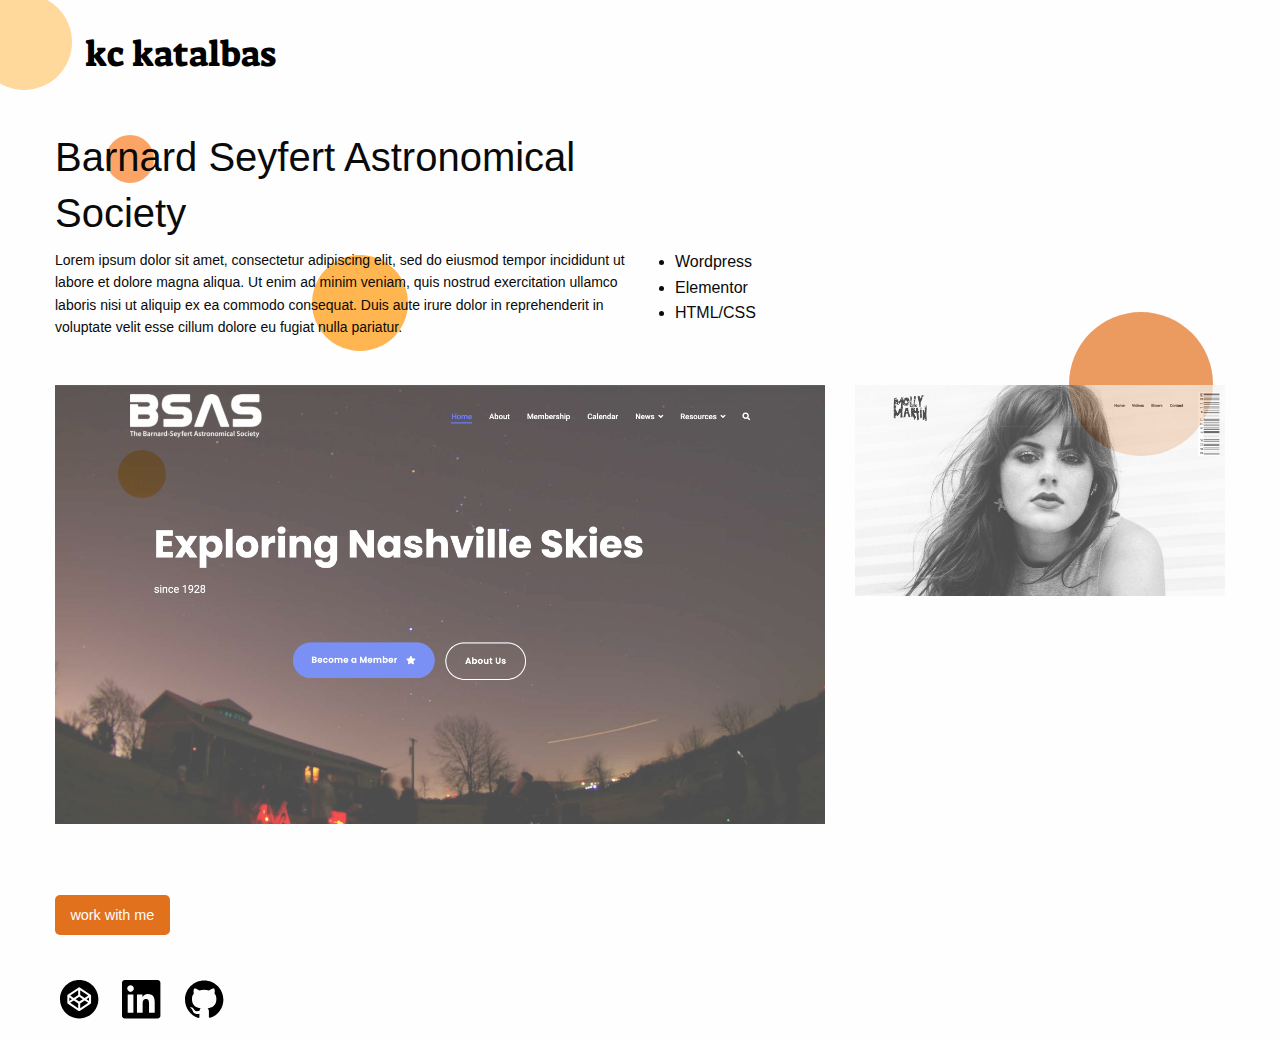
<file: bsas.html>
<!DOCTYPE html>
<html lang="en">
  <head>
    <meta charset="utf-8" />
    <meta http-equiv="x-ua-compatible" content="ie=edge">
    <meta name="viewport" content="width=device-width, initial-scale=1.0">
    <title>web showcase</title>
    <link rel="stylesheet" href="assets/css/foundation.css">
    <link href="https://fonts.googleapis.com/css2?family=Suez+One&display=swap" rel="stylesheet">
    <link rel="stylesheet" href="assets/css/styles.css">
  </head>
<body>

  <div id='a' class="circle"></div>
  <div id='b' class="circle"></div>
  <div id='c' class="circle"></div>
  <div id='d' class="circle"></div>
  <div id='e' class="circle"></div>

  <div class="grid-container">
    <div class="grid-x grid-padding-x head-container">
      <div class="large-12 cell">
        <div class="name">
          <a href='index.html'><h1>kc katalbas</h1></a>
        </div>
      </div>
      <div class="large-12 cell">
        <div class="grid-x grid-padding-x project-text">

          <div class="large-6 cell project-intro">
            <h2>Barnard Seyfert Astronomical Society</h2>
          </div>
          <div class="large-6 cell empty"></div>
            <div class="large-6 medium-6 cell project description">
              <p>Lorem ipsum dolor sit amet, consectetur adipiscing elit, sed do eiusmod tempor incididunt ut labore et dolore magna aliqua. Ut enim ad minim veniam, quis nostrud exercitation ullamco laboris nisi ut aliquip ex ea commodo consequat. Duis aute irure dolor in reprehenderit in voluptate velit esse cillum dolore eu fugiat nulla pariatur.</p>
            </div>
            <div class="large-6 medium-6 cell programs-used">
                <ul>
                    <li>Wordpress</li>
                    <li>Elementor</li>
                    <li>HTML/CSS</li>
                </ul>
          </div>
        </div>
      </div>
    </div>

  <div class="grid-x grid-padding-x single-project">
    <div class="large-8 medium-8 cell project">
        <img src="assets/images/bsas.png">
    </div>
    <div class="large-4 medium-4 cell project">
        <img src="assets/images/molly-martin.png">
    </div>
  </div>
</div>


  <div class="grid-container">
    <div class="grid-x grid-padding-x ">
          <div class="large-12 cell ">
            <a href="#" class="button" id="work">work with me</a>
          </div>
    </div>
  </div>

  <footer>
    <div class="grid-container">
    <div class='social-links'>
      <svg xmlns="http://www.w3.org/2000/svg" viewBox="0 0 30 30" class="social-links-icon linkedin svg"><path xmlns="http://www.w3.org/2000/svg" d="M18.144 13.067v-2.134L16.55 12zm1.276 1.194a.628.628 0 01-.006.083l-.005.028-.011.053-.01.031c-.005.016-.01.031-.017.047l-.014.03a.78.78 0 01-.021.043l-.019.03a.57.57 0 01-.08.1l-.026.025a.602.602 0 01-.036.03l-.029.022-.01.008-6.782 4.522a.637.637 0 01-.708 0L4.864 14.79l-.01-.008a.599.599 0 01-.065-.052l-.026-.025-.032-.034-.021-.028a.588.588 0 01-.067-.11l-.014-.031a.644.644 0 01-.017-.047l-.01-.03c-.004-.018-.008-.036-.01-.054l-.006-.028a.628.628 0 01-.006-.083V9.739c0-.028.002-.055.006-.083l.005-.027.011-.054.01-.03a.574.574 0 01.12-.217l.031-.034.026-.025a.62.62 0 01.065-.052l.01-.008 6.782-4.521a.638.638 0 01.708 0l6.782 4.521.01.008.03.022.035.03c.01.008.017.016.026.025a.545.545 0 01.08.1l.019.03a.633.633 0 01.021.043l.014.03c.007.016.012.032.017.047l.01.031c.004.018.008.036.01.054l.006.027a.619.619 0 01.006.083zM12 0C5.373 0 0 5.372 0 12 0 18.627 5.373 24 12 24c6.628 0 12-5.372 12-12 0-6.627-5.372-12-12-12m0 10.492L9.745 12 12 13.51 14.255 12zm.638 4.124v2.975l4.996-3.33-2.232-1.493zm-6.272-.356l4.996 3.33v-2.974l-2.764-1.849zm11.268-4.52l-4.996-3.33v2.974l2.764 1.85zm-6.272-.356V6.41L6.366 9.74l2.232 1.493zm-5.506 1.549v2.134L7.45 12Z"/></svg>
      <svg xmlns="http://www.w3.org/2000/svg" viewBox="0 0 30 30" class="social-links-icon linkedin svg"><path xmlns="http://www.w3.org/2000/svg" d="M20.447 20.452h-3.554v-5.569c0-1.328-.027-3.037-1.852-3.037-1.853 0-2.136 1.445-2.136 2.939v5.667H9.351V9h3.414v1.561h.046c.477-.9 1.637-1.85 3.37-1.85 3.601 0 4.267 2.37 4.267 5.455v6.286zM5.337 7.433c-1.144 0-2.063-.926-2.063-2.065 0-1.138.92-2.063 2.063-2.063 1.14 0 2.064.925 2.064 2.063 0 1.139-.925 2.065-2.064 2.065zm1.782 13.019H3.555V9h3.564v11.452zM22.225 0H1.771C.792 0 0 .774 0 1.729v20.542C0 23.227.792 24 1.771 24h20.451C23.2 24 24 23.227 24 22.271V1.729C24 .774 23.2 0 22.222 0h.003z"/></svg>
      <svg xmlns="http://www.w3.org/2000/svg" viewBox="0 0 30 30" class="social-links-icon github svg"><path xmlns="http://www.w3.org/2000/svg" d="M12 .297c-6.63 0-12 5.373-12 12 0 5.303 3.438 9.8 8.205 11.385.6.113.82-.258.82-.577 0-.285-.01-1.04-.015-2.04-3.338.724-4.042-1.61-4.042-1.61C4.422 18.07 3.633 17.7 3.633 17.7c-1.087-.744.084-.729.084-.729 1.205.084 1.838 1.236 1.838 1.236 1.07 1.835 2.809 1.305 3.495.998.108-.776.417-1.305.76-1.605-2.665-.3-5.466-1.332-5.466-5.93 0-1.31.465-2.38 1.235-3.22-.135-.303-.54-1.523.105-3.176 0 0 1.005-.322 3.3 1.23.96-.267 1.98-.399 3-.405 1.02.006 2.04.138 3 .405 2.28-1.552 3.285-1.23 3.285-1.23.645 1.653.24 2.873.12 3.176.765.84 1.23 1.91 1.23 3.22 0 4.61-2.805 5.625-5.475 5.92.42.36.81 1.096.81 2.22 0 1.606-.015 2.896-.015 3.286 0 .315.21.69.825.57C20.565 22.092 24 17.592 24 12.297c0-6.627-5.373-12-12-12"/></svg>
    </div>
  </div>
  </footer>

<script src="assets/js/vendor.js"></script>
<script src="assets/js/foundation.js"></script>
</body>
</html>
</file>
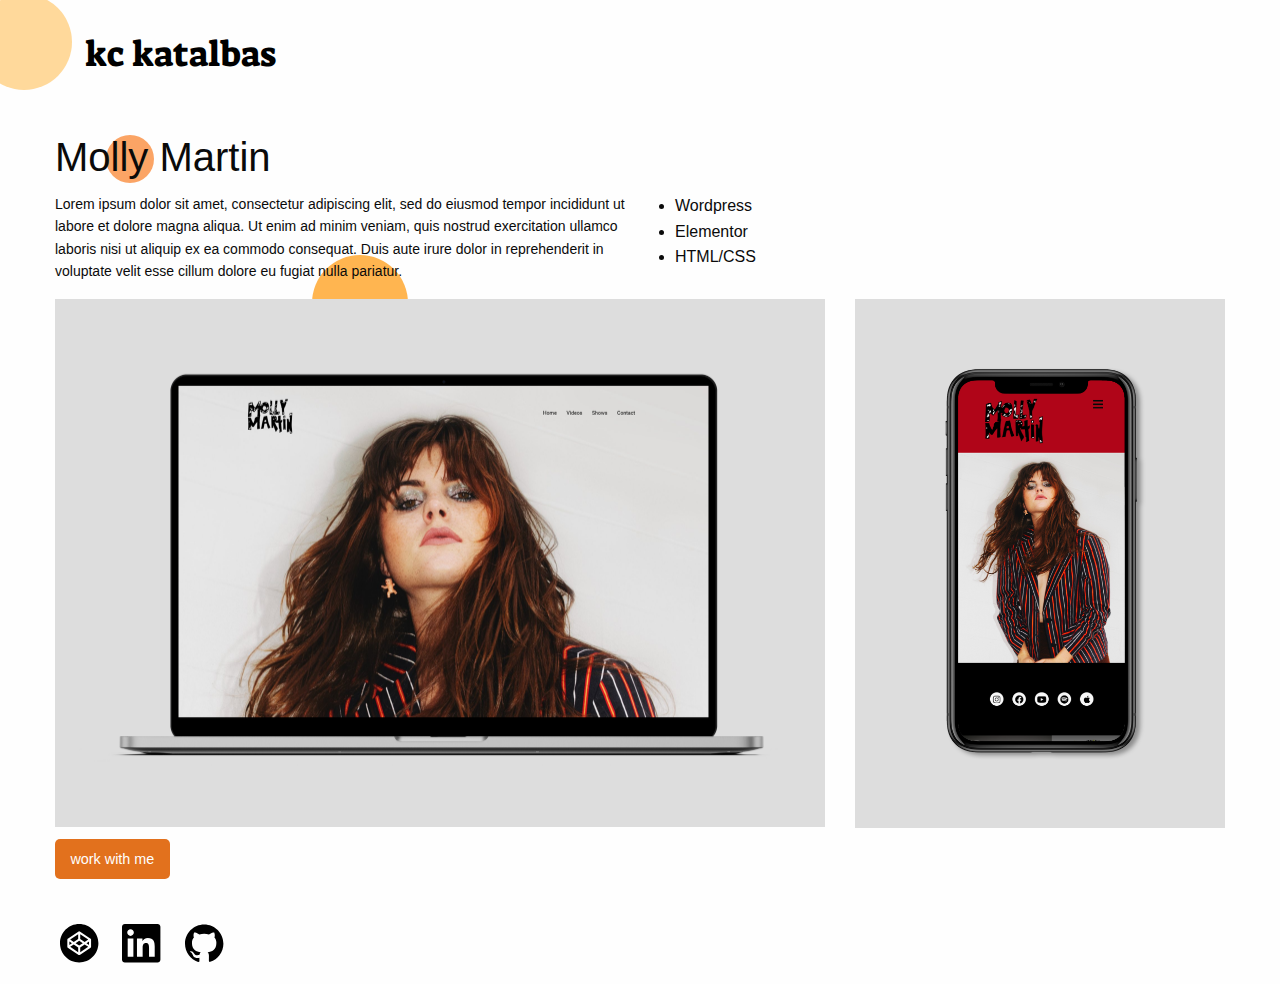
<file: molly-martin.html>
<!DOCTYPE html>
<html lang="en">
  <head>
    <meta charset="utf-8" />
    <meta http-equiv="x-ua-compatible" content="ie=edge">
    <meta name="viewport" content="width=device-width, initial-scale=1.0">
    <title>web showcase</title>
    <link rel="stylesheet" href="assets/css/foundation.css">
    <link href="https://fonts.googleapis.com/css2?family=Suez+One&display=swap" rel="stylesheet">
    <link rel="stylesheet" href="assets/css/styles.css">
  </head>
<body>

  <div id='a' class="circle"></div>
  <div id='b' class="circle"></div>
  <div id='c' class="circle"></div>
  <div id='d' class="circle"></div>
  <div id='e' class="circle"></div>

  <div class="grid-container">
    <div class="grid-x grid-padding-x head-container">
      <div class="large-12 cell">
        <div class="name">
          <a href='index.html'><h1>kc katalbas</h1></a>
        </div>
      </div>
      <div class="large-12 cell">
        <div class="grid-x grid-padding-x project-text">

          <div class="large-6 cell project-intro">
            <h2>Molly Martin</h2>
          </div>
          <div class="large-6 cell empty"></div>
            <div class="large-6 medium-6 cell project description">
              <p>Lorem ipsum dolor sit amet, consectetur adipiscing elit, sed do eiusmod tempor incididunt ut labore et dolore magna aliqua. Ut enim ad minim veniam, quis nostrud exercitation ullamco laboris nisi ut aliquip ex ea commodo consequat. Duis aute irure dolor in reprehenderit in voluptate velit esse cillum dolore eu fugiat nulla pariatur.</p>
            </div>
            <div class="large-6 medium-6 cell programs-used">
                <ul>
                    <li>Wordpress</li>
                    <li>Elementor</li>
                    <li>HTML/CSS</li>
                </ul>
          </div>
        </div>
      </div>
    </div>

  <div class="grid-x grid-padding-x single-project">
    <div class="large-8 medium-12 small-12 cell laptop">
        <img src="assets/images/molly-laptop-mockup.png">
    </div>
    <div class="large-4 medium-12 small-12 cell phone">
        <img src="assets/images/molly-phone-mockup.png">
    </div>
  </div>
</div>


  <div class="grid-container">
    <div class="grid-x grid-padding-x ">
          <div class="large-12 cell ">
            <a href="#" class="button" id="work">work with me</a>
          </div>
    </div>
  </div>

  <footer>
    <div class="grid-container">
    <div class='social-links'>
      <a href="https://codepen.io/kckat"><svg xmlns="http://www.w3.org/2000/svg" viewBox="0 0 30 30" class="social-links-icon codepen svg"><path xmlns="http://www.w3.org/2000/svg" d="M18.144 13.067v-2.134L16.55 12zm1.276 1.194a.628.628 0 01-.006.083l-.005.028-.011.053-.01.031c-.005.016-.01.031-.017.047l-.014.03a.78.78 0 01-.021.043l-.019.03a.57.57 0 01-.08.1l-.026.025a.602.602 0 01-.036.03l-.029.022-.01.008-6.782 4.522a.637.637 0 01-.708 0L4.864 14.79l-.01-.008a.599.599 0 01-.065-.052l-.026-.025-.032-.034-.021-.028a.588.588 0 01-.067-.11l-.014-.031a.644.644 0 01-.017-.047l-.01-.03c-.004-.018-.008-.036-.01-.054l-.006-.028a.628.628 0 01-.006-.083V9.739c0-.028.002-.055.006-.083l.005-.027.011-.054.01-.03a.574.574 0 01.12-.217l.031-.034.026-.025a.62.62 0 01.065-.052l.01-.008 6.782-4.521a.638.638 0 01.708 0l6.782 4.521.01.008.03.022.035.03c.01.008.017.016.026.025a.545.545 0 01.08.1l.019.03a.633.633 0 01.021.043l.014.03c.007.016.012.032.017.047l.01.031c.004.018.008.036.01.054l.006.027a.619.619 0 01.006.083zM12 0C5.373 0 0 5.372 0 12 0 18.627 5.373 24 12 24c6.628 0 12-5.372 12-12 0-6.627-5.372-12-12-12m0 10.492L9.745 12 12 13.51 14.255 12zm.638 4.124v2.975l4.996-3.33-2.232-1.493zm-6.272-.356l4.996 3.33v-2.974l-2.764-1.849zm11.268-4.52l-4.996-3.33v2.974l2.764 1.85zm-6.272-.356V6.41L6.366 9.74l2.232 1.493zm-5.506 1.549v2.134L7.45 12Z"/></svg></a>
      <a hrerf="https://www.linkedin.com/in/kckatalbas/"><svg xmlns="http://www.w3.org/2000/svg" viewBox="0 0 30 30" class="social-links-icon linkedin svg"><path xmlns="http://www.w3.org/2000/svg" d="M20.447 20.452h-3.554v-5.569c0-1.328-.027-3.037-1.852-3.037-1.853 0-2.136 1.445-2.136 2.939v5.667H9.351V9h3.414v1.561h.046c.477-.9 1.637-1.85 3.37-1.85 3.601 0 4.267 2.37 4.267 5.455v6.286zM5.337 7.433c-1.144 0-2.063-.926-2.063-2.065 0-1.138.92-2.063 2.063-2.063 1.14 0 2.064.925 2.064 2.063 0 1.139-.925 2.065-2.064 2.065zm1.782 13.019H3.555V9h3.564v11.452zM22.225 0H1.771C.792 0 0 .774 0 1.729v20.542C0 23.227.792 24 1.771 24h20.451C23.2 24 24 23.227 24 22.271V1.729C24 .774 23.2 0 22.222 0h.003z"/></svg></a>
      <a href="https://github.com/kckat"><svg xmlns="http://www.w3.org/2000/svg" viewBox="0 0 30 30" class="social-links-icon github svg"><path xmlns="http://www.w3.org/2000/svg" d="M12 .297c-6.63 0-12 5.373-12 12 0 5.303 3.438 9.8 8.205 11.385.6.113.82-.258.82-.577 0-.285-.01-1.04-.015-2.04-3.338.724-4.042-1.61-4.042-1.61C4.422 18.07 3.633 17.7 3.633 17.7c-1.087-.744.084-.729.084-.729 1.205.084 1.838 1.236 1.838 1.236 1.07 1.835 2.809 1.305 3.495.998.108-.776.417-1.305.76-1.605-2.665-.3-5.466-1.332-5.466-5.93 0-1.31.465-2.38 1.235-3.22-.135-.303-.54-1.523.105-3.176 0 0 1.005-.322 3.3 1.23.96-.267 1.98-.399 3-.405 1.02.006 2.04.138 3 .405 2.28-1.552 3.285-1.23 3.285-1.23.645 1.653.24 2.873.12 3.176.765.84 1.23 1.91 1.23 3.22 0 4.61-2.805 5.625-5.475 5.92.42.36.81 1.096.81 2.22 0 1.606-.015 2.896-.015 3.286 0 .315.21.69.825.57C20.565 22.092 24 17.592 24 12.297c0-6.627-5.373-12-12-12"/></svg></a>
    </div>
  </div>
  </footer>

<script src="assets/js/vendor.js"></script>
<script src="assets/js/foundation.js"></script>
</body>
</html>
</file>
<file: assets/css/styles.css>
.name h1{
    font-family: 'Suez One', serif;
    font-size: 35px;
    margin: 30px 30px 0 30px;
}

a{
    color: black;
}
a:hover{
    color:rgb(24, 24, 24);
}

.name h2{
    font-size: 15px;
    margin: 0 30px;
    opacity: 0.5;
}



.introduction {
    margin: 100px;
}

.circle{
    height: 3em;
    width: 3em;
    border-radius: 50%;
    position: absolute;
    opacity: 0.7;

}

#a {
    transform: scale(2, 2);
    background-color: #FFC971;
    top: 2%;
    z-index: -2;
}
#b {
    background-color: #fa7d23;
    border-radius: 50%;
    position: absolute;
    top: 15%;
    right: 88%;
    z-index: -1;
}

#c{
    transform: scale(3, 3);
    background-color: #E2711D;
    top: 40%;
    right: 9%;
    z-index: -1;
}
#d {
    transform: scale(2, 2);
    background-color: #FF9505;;
    top: 31%;
    right: 70%;
    z-index: -2;
}

#e {
    background-color: #FFB627;
    top: 50%;
    right: 87%;
    z-index: -2;
}

.projects {
    margin-top: 10px;
}

.project img{
    margin-top: 30px;
    opacity: 0.7;
    transition: opacity 0.8s
}

.project img:hover {
    opacity: 100;
    transition:opacity 0.4s
}

.project h3{
    font-size: 20px;
    margin-top: 5px;
}

.project p{
    font-size: 14px;
}

#work{
    border-radius: 5px;
    background-color: #E2711D;
    margin: 30px 0 40px 0;
}

#work:hover{
    background-color: #ffa42c;
}

.services {
    margin-top: 50px;
}

.services h2 {
    font-size: 40px;
}

.services h4 {
    font-size: 20px;
}

.social-links-icon{
    height: 3em;
    width: 3em;
    margin: 5px;
}

.social-links-icon:hover{
    opacity: 0.7;
}

/* project page styling */


.programs-used{
    padding-left: 100px;
}

.project-intro {
    margin-top: 50px;
}

.single-project {
    margin: 0 30px 30px 30px;
    height: 30em;
}
</file>
